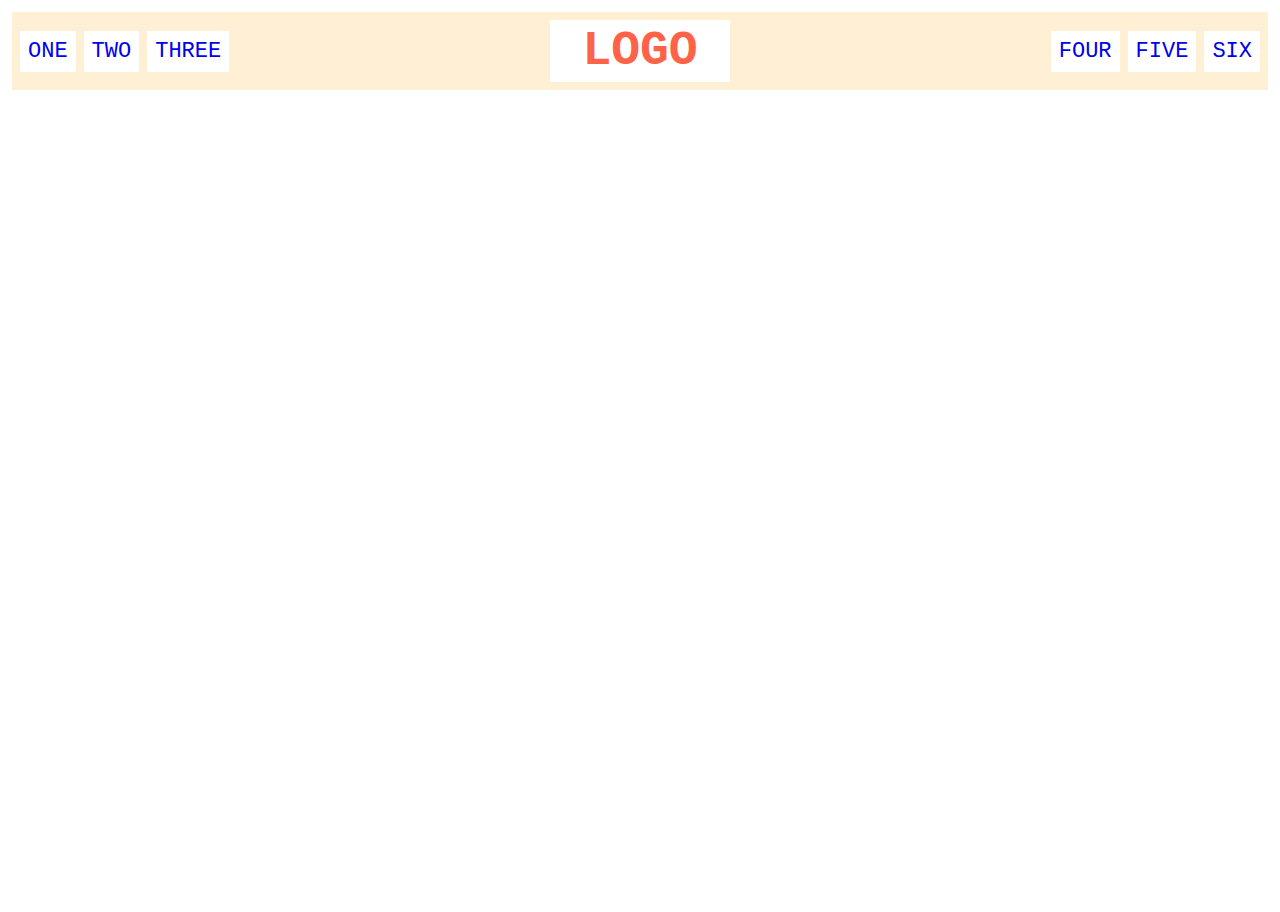
<file: flex/02-flex-header/index.html>
<!DOCTYPE html>
<html lang="en">
  <head>
    <meta charset="UTF-8" />
    <meta http-equiv="X-UA-Compatible" content="IE=edge" />
    <meta name="viewport" content="width=device-width, initial-scale=1.0" />
    <title>Flex Header</title>
    <link rel="stylesheet" href="style.css" />
  </head>
  <body>
    <div class="header">
      <div class="left-links">
        <ul>
          <li><a href="#">ONE</a></li>
          <li><a href="#">TWO</a></li>
          <li><a href="#">THREE</a></li>
        </ul>
      </div>
      <div class="logo">LOGO</div>
      <div class="right-links">
        <ul>
          <li><a href="#">FOUR</a></li>
          <li><a href="#">FIVE</a></li>
          <li><a href="#">SIX</a></li>
        </ul>
      </div>
    </div>
  </body>
</html>
</file>
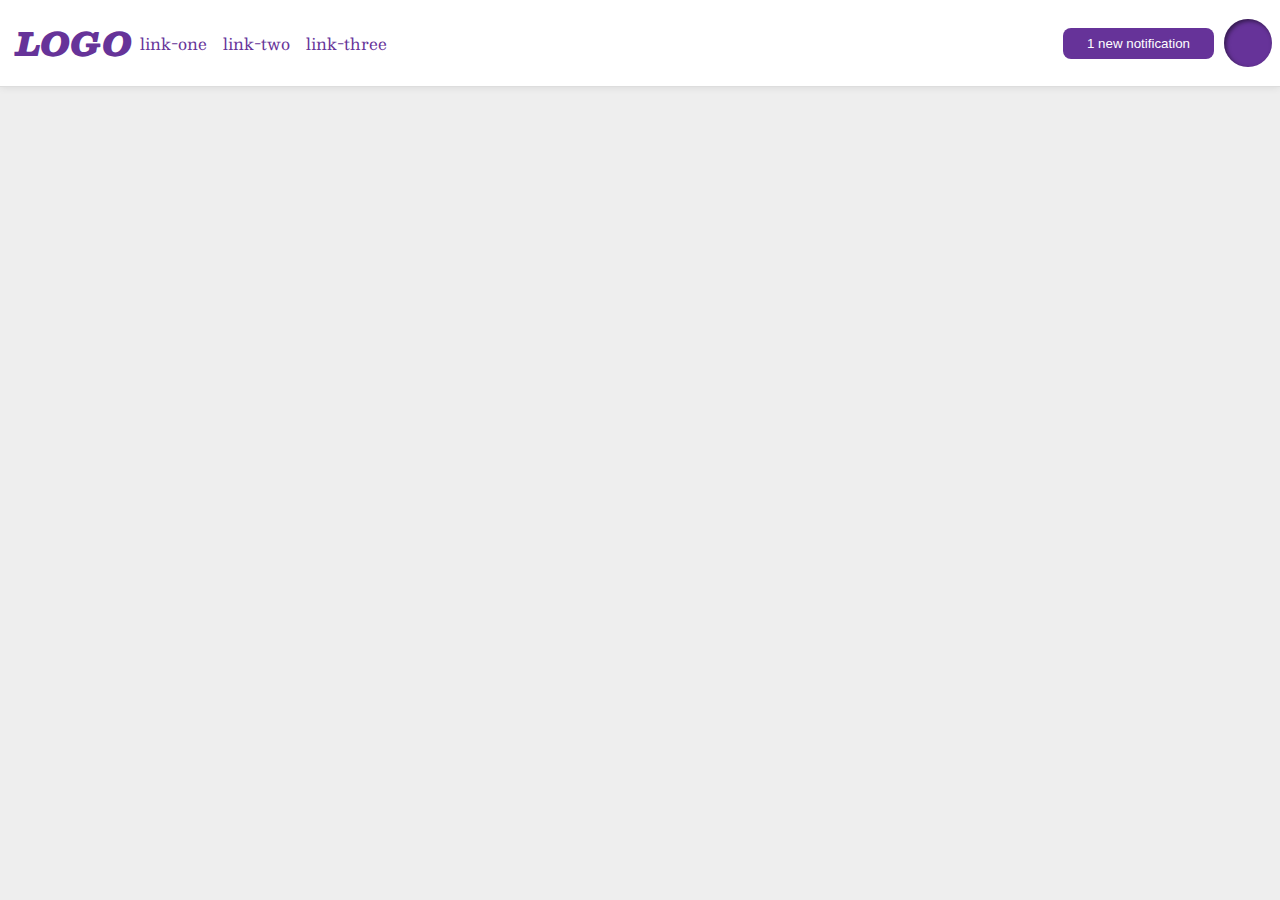
<file: flex/03-flex-header-2/index.html>
<!DOCTYPE html>
<html lang="en">
  <head>
    <meta charset="UTF-8" />
    <meta http-equiv="X-UA-Compatible" content="IE=edge" />
    <meta name="viewport" content="width=device-width, initial-scale=1.0" />
    <title>Flex Header 2</title>
    <link rel="stylesheet" href="style.css" />
  </head>
  <body>
    <div class="header">
      <div class="logo">LOGO</div>
      <div class="container-one">
        <ul class="links">
          <li><a href="google.com">link-one</a></li>
          <li><a href="google.com">link-two</a></li>
          <li><a href="google.com">link-three</a></li>
        </ul>
      </div>
      <div class="container-two">
        <button class="notifications">1 new notification</button>
        <div class="profile-image"></div>
      </div>
    </div>
  </body>
</html>
</file>
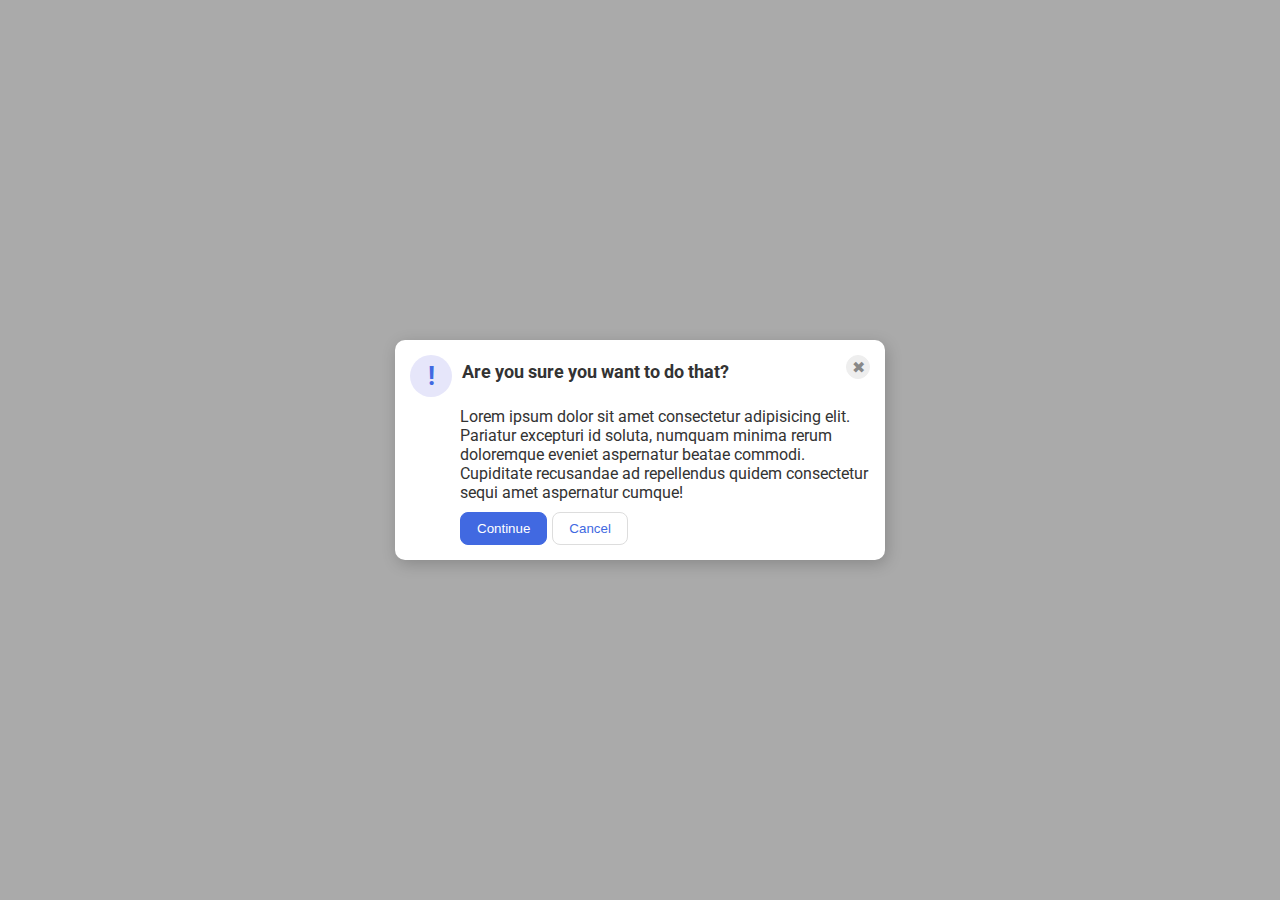
<file: flex/05-flex-modal/index.html>
<!DOCTYPE html>
<html lang="en">
  <head>
    <meta charset="UTF-8" />
    <meta http-equiv="X-UA-Compatible" content="IE=edge" />
    <meta name="viewport" content="width=device-width, initial-scale=1.0" />
    <link rel="stylesheet" href="style.css" />
    <title>Modal</title>
  </head>
  <body>
    <div class="modal">
      <div class="top-container">
        <div class="icon">!</div>
        <div class="header">Are you sure you want to do that?</div>
        <div class="btn-x">
          <button class="close-button">✖</button>
        </div>
      </div>
      <div class="main-text">
        <div class="text">
          Lorem ipsum dolor sit amet consectetur adipisicing elit. Pariatur
          excepturi id soluta, numquam minima rerum doloremque eveniet
          aspernatur beatae commodi. Cupiditate recusandae ad repellendus quidem
          consectetur sequi amet aspernatur cumque!
        </div>
      </div>

      <div class="btn-container">
        <button class="continue">Continue</button>
        <button class="cancel">Cancel</button>
      </div>
    </div>
  </body>
</html>
</file>
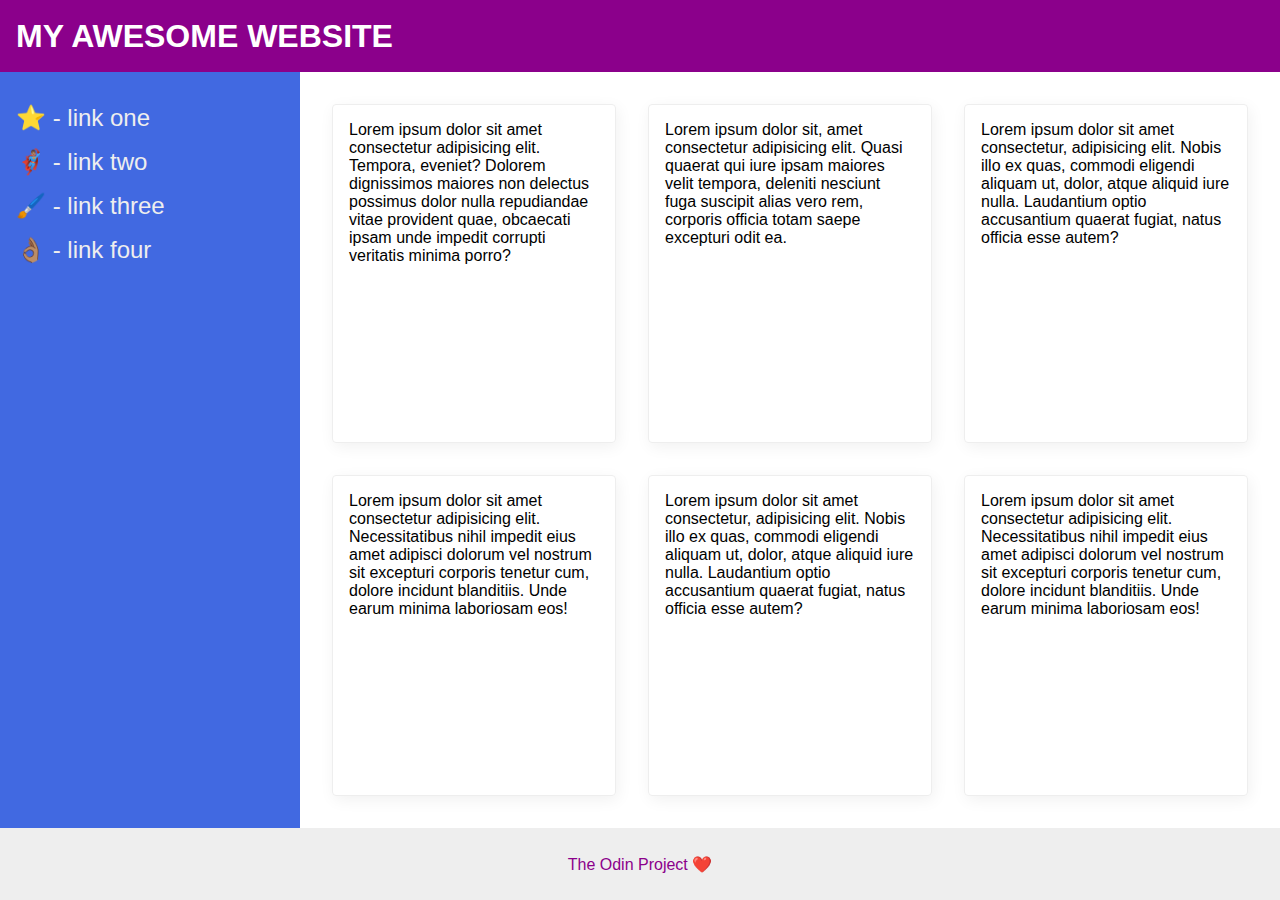
<file: flex/07-flex-layout-2/index.html>
<!DOCTYPE html>
<html lang="en">
  <head>
    <meta charset="UTF-8" />
    <meta http-equiv="X-UA-Compatible" content="IE=edge" />
    <meta name="viewport" content="width=device-width, initial-scale=1.0" />
    <title>The Holy Grail</title>
    <link rel="stylesheet" href="style.css" />
  </head>
  <body>
    <div class="header">MY AWESOME WEBSITE</div>

    <div class="main">
      <div class="nav-sidebar">
        <div class="sidebar">
          <ul>
            <li><a href="#">⭐ - link one</a></li>
            <li><a href="#">🦸🏽‍♂️ - link two</a></li>
            <li><a href="#">🖌️ - link three</a></li>
            <li><a href="#">👌🏽 - link four</a></li>
          </ul>
        </div>
      </div>

      <div class="card-text">
        <div class="card">
          Lorem ipsum dolor sit amet consectetur adipisicing elit. Tempora,
          eveniet? Dolorem dignissimos maiores non delectus possimus dolor nulla
          repudiandae vitae provident quae, obcaecati ipsam unde impedit
          corrupti veritatis minima porro?
        </div>
        <div class="card">
          Lorem ipsum dolor sit, amet consectetur adipisicing elit. Quasi
          quaerat qui iure ipsam maiores velit tempora, deleniti nesciunt fuga
          suscipit alias vero rem, corporis officia totam saepe excepturi odit
          ea.
        </div>
        <div class="card">
          Lorem ipsum dolor sit amet consectetur, adipisicing elit. Nobis illo
          ex quas, commodi eligendi aliquam ut, dolor, atque aliquid iure nulla.
          Laudantium optio accusantium quaerat fugiat, natus officia esse autem?
        </div>
        <div class="card">
          Lorem ipsum dolor sit amet consectetur adipisicing elit.
          Necessitatibus nihil impedit eius amet adipisci dolorum vel nostrum
          sit excepturi corporis tenetur cum, dolore incidunt blanditiis. Unde
          earum minima laboriosam eos!
        </div>
        <div class="card">
          Lorem ipsum dolor sit amet consectetur, adipisicing elit. Nobis illo
          ex quas, commodi eligendi aliquam ut, dolor, atque aliquid iure nulla.
          Laudantium optio accusantium quaerat fugiat, natus officia esse autem?
        </div>
        <div class="card">
          Lorem ipsum dolor sit amet consectetur adipisicing elit.
          Necessitatibus nihil impedit eius amet adipisci dolorum vel nostrum
          sit excepturi corporis tenetur cum, dolore incidunt blanditiis. Unde
          earum minima laboriosam eos!
        </div>
      </div>
    </div>

    <div class="footer">The Odin Project ❤️</div>
  </body>
</html>
</file>
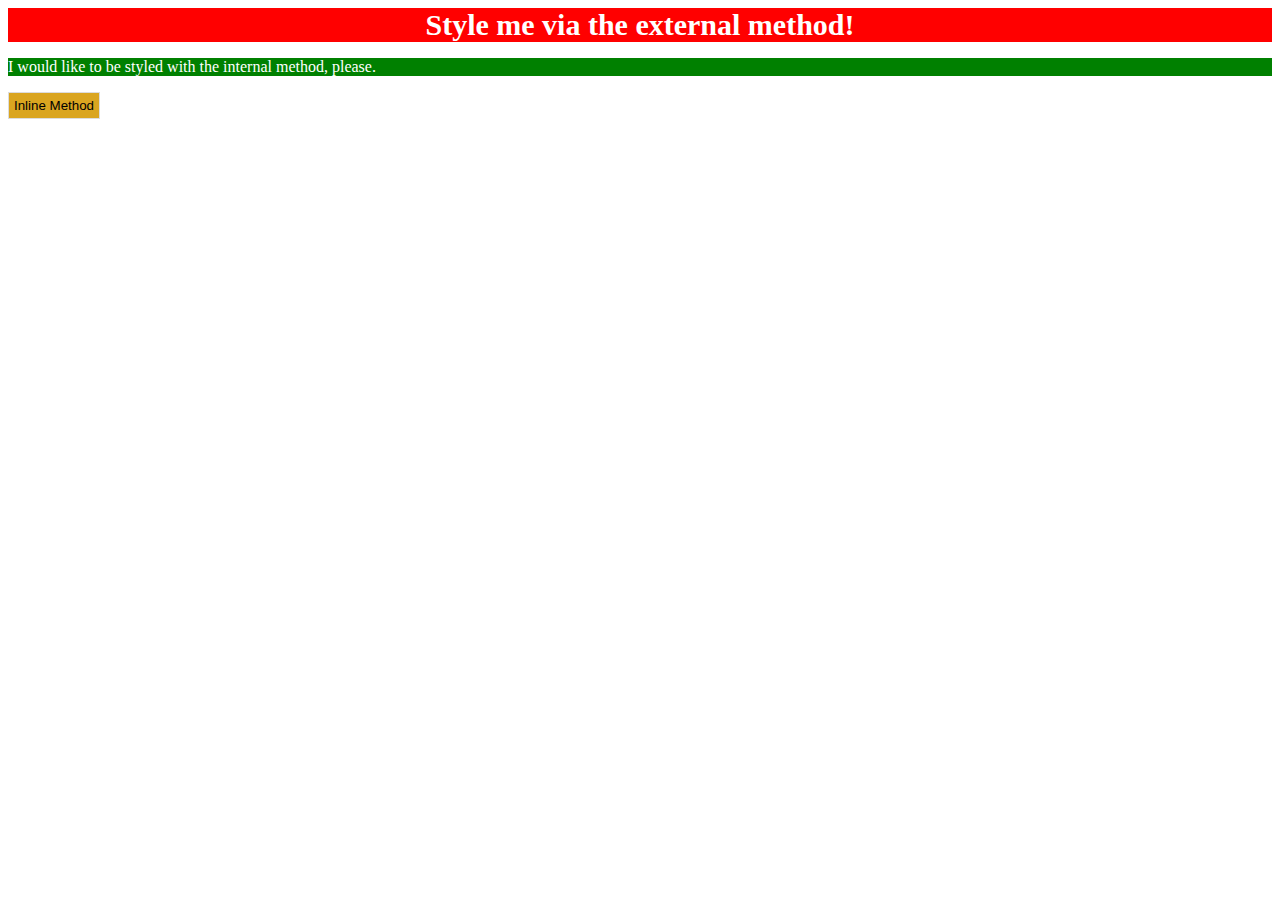
<file: foundations/01-css-methods/index.html>
<!DOCTYPE html>
<html lang="en">
  <head>
    <meta charset="UTF-8" />
    <meta http-equiv="X-UA-Compatible" content="IE=edge" />
    <meta name="viewport" content="width=device-width, initial-scale=1.0" />
    <link rel="stylesheet" href="style.css" />
    <title>Methods for Adding CSS</title>
    <style>
      p {
        background-color: green;
        color: white;
      }
    </style>
  </head>
  <body>
    <div>Style me via the external method!</div>
    <p>I would like to be styled with the internal method, please.</p>
    <button
      style="
        background-color: goldenrod;
        padding: 5px;
        border: 1px solid gainsboro;
      "
    >
      Inline Method
    </button>
  </body>
</html>
</file>
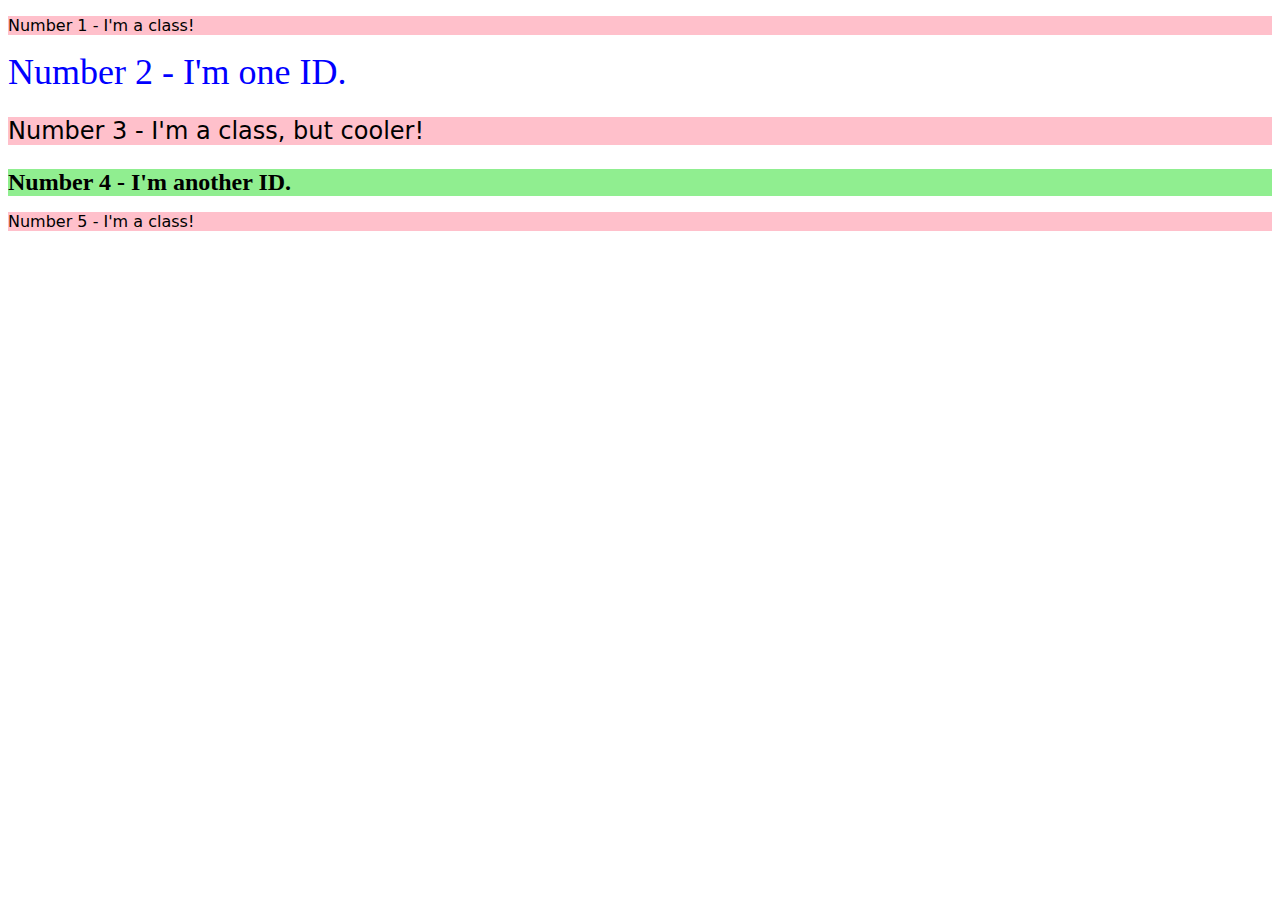
<file: foundations/02-class-id-selectors/index.html>
<!DOCTYPE html>
<html lang="en">
  <head>
    <meta charset="UTF-8" />
    <meta http-equiv="X-UA-Compatible" content="IE=edge" />
    <meta name="viewport" content="width=device-width, initial-scale=1.0" />
    <title>Class and ID Selectors</title>
    <link rel="stylesheet" href="style.css" />
  </head>
  <body>
    <p class="odd-num">Number 1 - I'm a class!</p>
    <div class="number-two">Number 2 - I'm one ID.</div>
    <p class="odd-num number-three">Number 3 - I'm a class, but cooler!</p>
    <div class="number-four">Number 4 - I'm another ID.</div>
    <p class="odd-num">Number 5 - I'm a class!</p>
  </body>
</html>
</file>
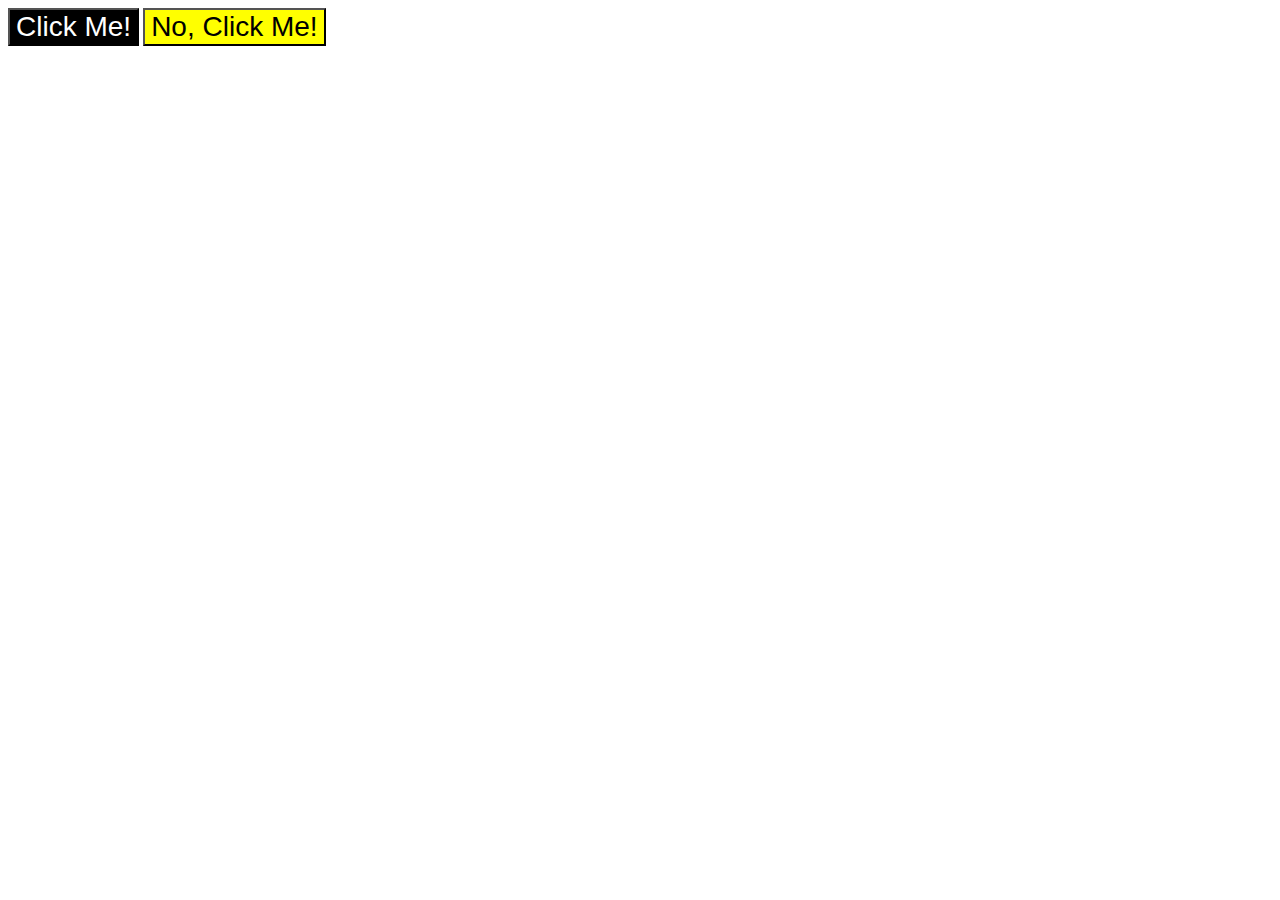
<file: foundations/03-grouping-selectors/index.html>
<!DOCTYPE html>
<html lang="en">
  <head>
    <meta charset="UTF-8" />
    <meta http-equiv="X-UA-Compatible" content="IE=edge" />
    <meta name="viewport" content="width=device-width, initial-scale=1.0" />
    <title>Grouping Selectors</title>
    <link rel="stylesheet" href="style.css" />
  </head>
  <body>
    <button class="btn-one">Click Me!</button>
    <button class="btn-two">No, Click Me!</button>
  </body>
</html>
</file>
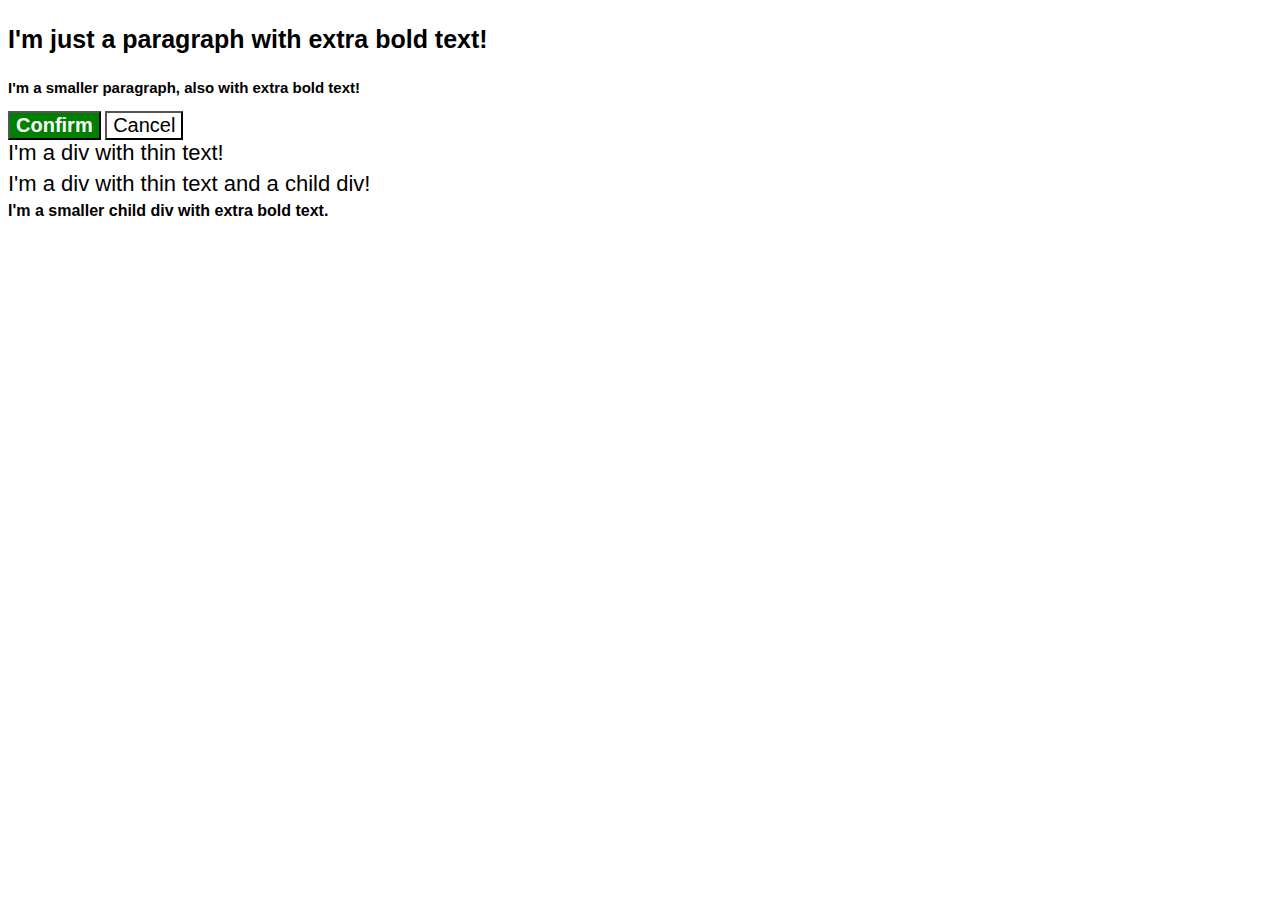
<file: foundations/06-cascade-fix/index.html>
<!DOCTYPE html>
<html lang="en">
  <head>
    <meta charset="UTF-8" />
    <meta http-equiv="X-UA-Compatible" content="IE=edge" />
    <meta name="viewport" content="width=device-width, initial-scale=1.0" />
    <title>Fix the Cascade</title>
    <link rel="stylesheet" href="style.css" />
  </head>
  <body>
    <p class="para">I'm just a paragraph with extra bold text!</p>
    <p class="para small-para">
      I'm a smaller paragraph, also with extra bold text!
    </p>

    <button id="confirm-button" class="button confirm">Confirm</button>
    <button id="cancel-button" class="button cancel">Cancel</button>

    <div class="text">I'm a div with thin text!</div>
    <div class="text">
      I'm a div with thin text and a child div!
      <div class="text child">
        I'm a smaller child div with extra bold text.
      </div>
    </div>
  </body>
</html>
</file>
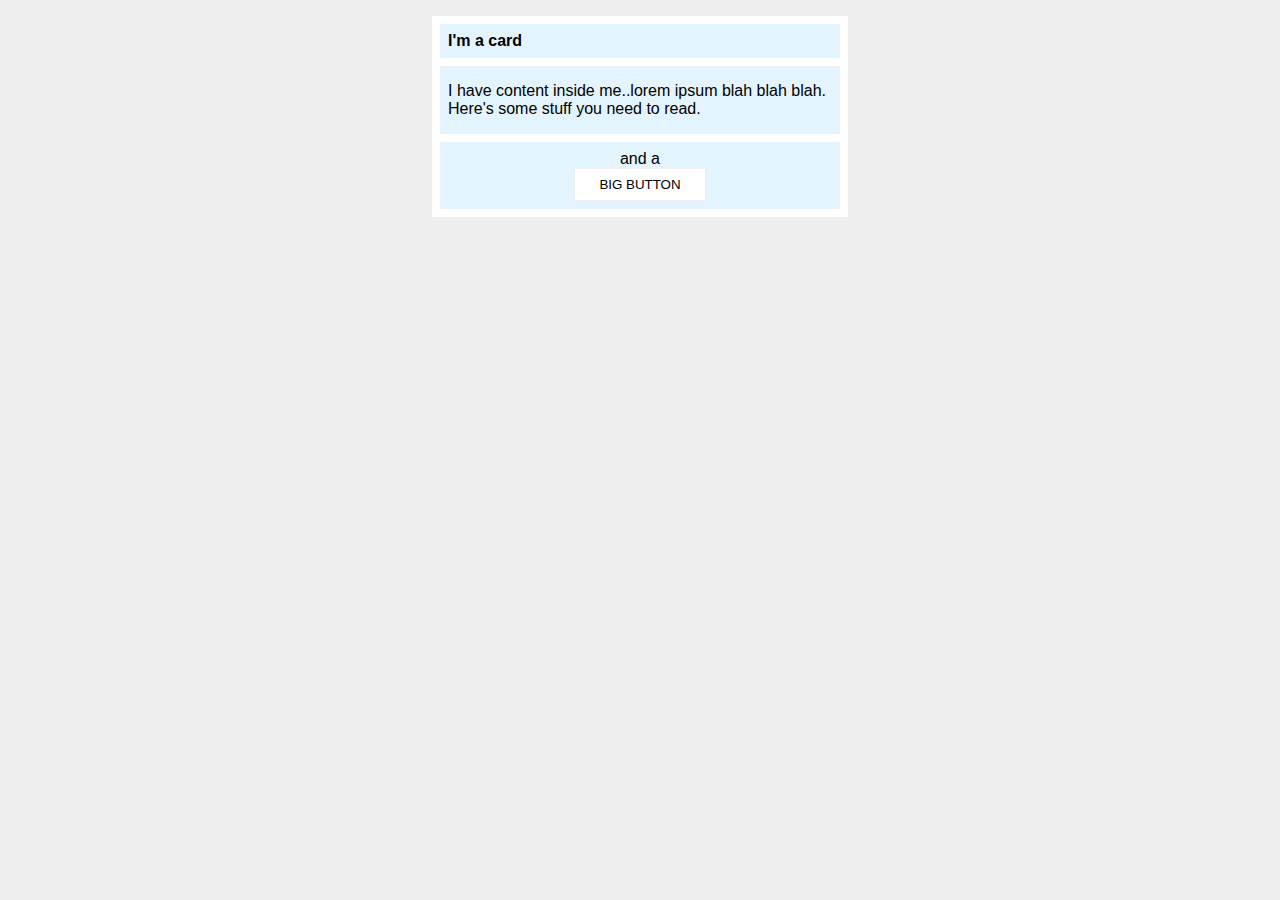
<file: margin-and-padding/02-margin-and-padding-2/index.html>
<!DOCTYPE html>
<html lang="en">
  <head>
    <meta charset="UTF-8" />
    <meta http-equiv="X-UA-Compatible" content="IE=edge" />
    <meta name="viewport" content="width=device-width, initial-scale=1.0" />
    <title>Margin and Padding exercise 2</title>
    <link rel="stylesheet" href="style.css" />
  </head>
  <body>
    <div class="card">
      <h1 class="title">I'm a card</h1>
      <div class="content">
        I have content inside me..lorem ipsum blah blah blah. Here's some stuff
        you need to read.
      </div>
      <div class="button-container">and a <button>BIG BUTTON</button></div>
    </div>
  </body>
</html>
</file>
<file: flex/02-flex-header/style.css>
body,
html {
  height: 100%;
  margin: 0;
  padding: 0;
  box-sizing: border-box;
}

.header {
  display: flex;
  align-items: center;
  /* height: 80px; */
  font-family: monospace;
  background: papayawhip;
  margin: 12px;
  /* adding solution or what I left out*/
  justify-content: space-between;
  padding: 8px;
}

.logo {
  /* display: flex; */
  /* justify-content: center; */
  /* align-items: center; */
  font-size: 48px;
  font-weight: 900;
  color: tomato;
  background: white;
  padding: 4px 32px;
  /* margin: auto; */
}

/* .right-links {
  margin-left: auto;
}
.left-links {
  margin-right: auto;
} */

ul {
  display: flex;
  /* justify-content: space-between; */

  gap: 8px;
  padding: 0;
  margin: 0;
  /* this removes the dots on the list items*/
  list-style-type: none;
}

a {
  font-size: 22px;
  background: white;
  padding: 8px;
  /* this removes the line under the links */
  text-decoration: none;
}

/* @media (max-width: 678px) {
  body,
  html {
    height: 100%;
    margin: 0;
    padding: 0;
    box-sizing: border-box;
    width: fit-content;
  }
  .header {
    display: flex;
    height: 80px;
    margin: 12px;
  }
  .logo {
    margin: 0 80px;
  }
  .right-links {
    margin-left: auto;
  }
  .left-links {
    margin-right: auto;
  }
} */
</file>
<file: flex/03-flex-header-2/style.css>
/* this is some magical font-importing.  
you'll learn about it later. */
@import url('https://fonts.googleapis.com/css2?family=Besley:ital,wght@0,400;1,900&display=swap');

body {
  margin: 0;
  background: #eee;
  font-family: Besley, serif;
  box-sizing: border-box;
}

.header {
  display: flex;
  justify-content: space-between;
  padding: 8px;
  /* my code */
  /* padding: 0 16px; */
  /* margin: 8px; */
  /* align-items: center; */
  background: white;
  border-bottom: 1px solid #ddd;
  box-shadow: 0 0 8px rgba(0, 0, 0, 0.1);
}

.profile-image {
  background: rebeccapurple;
  box-shadow: inset 2px 2px 4px rgba(0, 0, 0, 0.5);
  border-radius: 50%;
  width: 48px;
  height: 48px;
}

.logo {
  color: rebeccapurple;
  font-size: 32px;
  font-weight: 900;
  font-style: italic;
  margin: 8px;
}
.container-one {
  display: flex;
  align-items: center;
}
.container-two {
  display: flex;
  justify-content: flex-end;
  flex: 1 0 auto;
  gap: 10px;
  align-items: center;
}

.notifications {
  height: fit-content;
}
button {
  border: none;
  border-radius: 8px;
  background: rebeccapurple;
  color: white;
  padding: 8px 24px;
}

a {
  /* this removes the line under our links */
  text-decoration: none;
  color: rebeccapurple;
}

ul {
  display: flex;
  list-style-type: none;
  gap: 16px;
  margin: 0;
  padding: 0;
  /* my code */
  /* gap: 10px; */
  /* padding-left: 8px; */
}
</file>
<file: flex/05-flex-modal/style.css>
@import url('https://fonts.googleapis.com/css2?family=Roboto:wght@400;700&display=swap');

html,
body {
  height: 100%;
}

body {
  font-family: Roboto, sans-serif;
  margin: 0;
  background: #aaa;
  color: #333;
  /* I'll give you this one for free lol */
  display: flex;
  align-items: center;
  justify-content: center;
}

.modal {
  background: white;
  width: 480px;
  border-radius: 10px;
  padding: 5px;
  box-shadow: 2px 4px 16px rgba(0, 0, 0, 0.2);
}

.icon {
  color: royalblue;
  font-size: 26px;
  font-weight: 700;
  background: lavender;
  width: 42px;
  height: 42px;
  border-radius: 50%;
  display: flex;
  align-items: center;
  justify-content: center;
  margin: 10px;
}

.close-button {
  background: #eee;
  border-radius: 50%;
  color: #888;
  font-weight: 400;
  font-size: 16px;
  height: 24px;
  width: 24px;
  display: flex;
  align-items: center;
  justify-content: center;
  border: 1px solid #eee;
  padding: 0;
}

button {
  cursor: pointer;
  padding: 8px 16px;
  border-radius: 8px;
}

button.continue {
  background: royalblue;
  border: 1px solid royalblue;
  color: white;
}

button.cancel {
  background: white;
  border: 1px solid #ddd;
  color: royalblue;
}
.header {
  font-size: large;
  font-weight: bold;
  display: flex;
  align-items: center;
  padding-bottom: 10px;
}
div.btn-x {
  margin-left: auto;
  padding: 10px;
}
.main-text {
  display: flex;
  justify-content: right;
  text-align: center;
  margin-left: 60px;
  width: 87%;
}
.text {
  text-align: start;
  display: flex;
  /* font-size: medium; */
  /* font-weight: bold; */
}

.top-container {
  display: flex;
  flex: 1 1 auto;
}
.btn-container {
  display: flex;
  gap: 5px;
  margin: 10px 60px;
}
</file>
<file: flex/07-flex-layout-2/style.css>
body {
  font-family: -apple-system, BlinkMacSystemFont, 'Segoe UI', Roboto, Oxygen,
    Ubuntu, Cantarell, 'Open Sans', 'Helvetica Neue', sans-serif;
  margin: 0;
  min-height: 100vh;
}

.header {
  height: 72px;
  background: darkmagenta;
  color: white;
}

.footer {
  height: 72px;
  background: #eee;
  color: darkmagenta;
}

.sidebar {
  width: 300px;
  background: royalblue;
  box-sizing: border-box;
}

.card {
  border: 1px solid #eee;
  box-shadow: 2px 4px 16px rgba(0, 0, 0, 0.06);
  border-radius: 4px;
}
/* my code */

body {
  display: flex;
  flex-direction: column;
  /* box-sizing: border-box; */
}
.header {
  font-size: 32px;
  font-weight: 900;
  display: flex;
  align-items: center;
  padding: 0 16px;
}

.main {
  display: flex;
  flex: 1;
}
.nav-sidebar {
  display: flex;
  flex: 1;
  /* width: 300px; */
}
.sidebar {
  /* display: flex; */
  /* flex: 1; */
  flex-shrink: 0;
  /* padding: 32px; */
  width: 300px;
}
.card-text {
  display: flex;
  /* flex-direction: row; */
  flex-wrap: wrap;
  padding: 32px;
  gap: 32px;
}
.card {
  display: flex;
  padding: 16px;
  flex: 1 0 23%;
  width: 300px;
  /* margin-top: 0 auto; */
}

ul {
  margin-left: 0 auto;
  list-style-type: none;
  padding: 16px;
}
li {
  margin-bottom: 16px;
}

a {
  text-decoration: none;
  color: #eee;
  font-size: 24px;
}
.footer {
  display: flex;
  justify-content: center;
  align-items: center;
}
</file>
<file: foundations/01-css-methods/style.css>
div {
  background-color: red;
  color: white;
  text-align: center;
  /* what i missed to add */
  font-size: 30px;
  font-weight: bold;
}
</file>
<file: foundations/02-class-id-selectors/style.css>
.odd-num {
  background-color: pink;
  font-family: Verdana, 'DejaVu Sans', sans-serif;
}
.number-two {
  color: blue;
  font-size: 36px;
}
.number-three {
  font-size: 24px;
}
.number-four {
  font-size: 24px;
  font-weight: bold;
  background: lightgreen;
}
</file>
<file: foundations/03-grouping-selectors/style.css>
.btn-one,
.btn-two {
  font-size: 28px;
  font-family: Helvetica, 'Times New Roman', sans-serif;
}
.btn-one {
  background: black;
  color: white;
}
.btn-two {
  background: yellow;
}
</file>
<file: foundations/06-cascade-fix/style.css>
body {
  font-family: Arial, Helvetica, sans-serif;
}
.para {
  font-size: 25px;
}
.small-para {
  font-size: 15px;
}
.para,
.small-para {
  color: hsl(0, 0%, 0%);
  font-weight: 800;
}

#confirm-button {
  background: green;
  color: white;
  font-weight: bold;
}

.button {
  background-color: rgb(255, 255, 255);
  color: rgb(0, 0, 0);
  font-size: 20px;
}

div.text {
  font-size: 22px;
  font-weight: 100;
  padding-bottom: 5px;
}

div .child {
  font-weight: 800;
  font-size: 16px;
  padding-top: 5px;
}
</file>
<file: margin-and-padding/02-margin-and-padding-2/style.css>
body {
  background: #eee;
  font-family: sans-serif;
}

.card {
  width: 400px;
  background: #fff;
  margin: 16px auto;
  padding: 8px;
  /* outline: 1px solid ghostwhite; */
}

.title {
  font-size: 16px;
  margin: 0 auto;
  /* margin-bottom: 8px;*/ /* the Odin project solution */
  padding: 8px;
  background: #e3f4ff;
}

.content {
  margin: 8px auto;
  /* margin-bottom: 8px; */ /* the Odin project solution */
  padding: 16px 8px;
  background: #e3f4ff;
}

.button-container {
  text-align: center;
  padding: 8px;
  background: #e3f4ff;
}

button {
  display: block;
  padding: 8px 24px;
  margin: 0 auto;
  background: white;
  border: 1px solid #eee;
}
</file>
